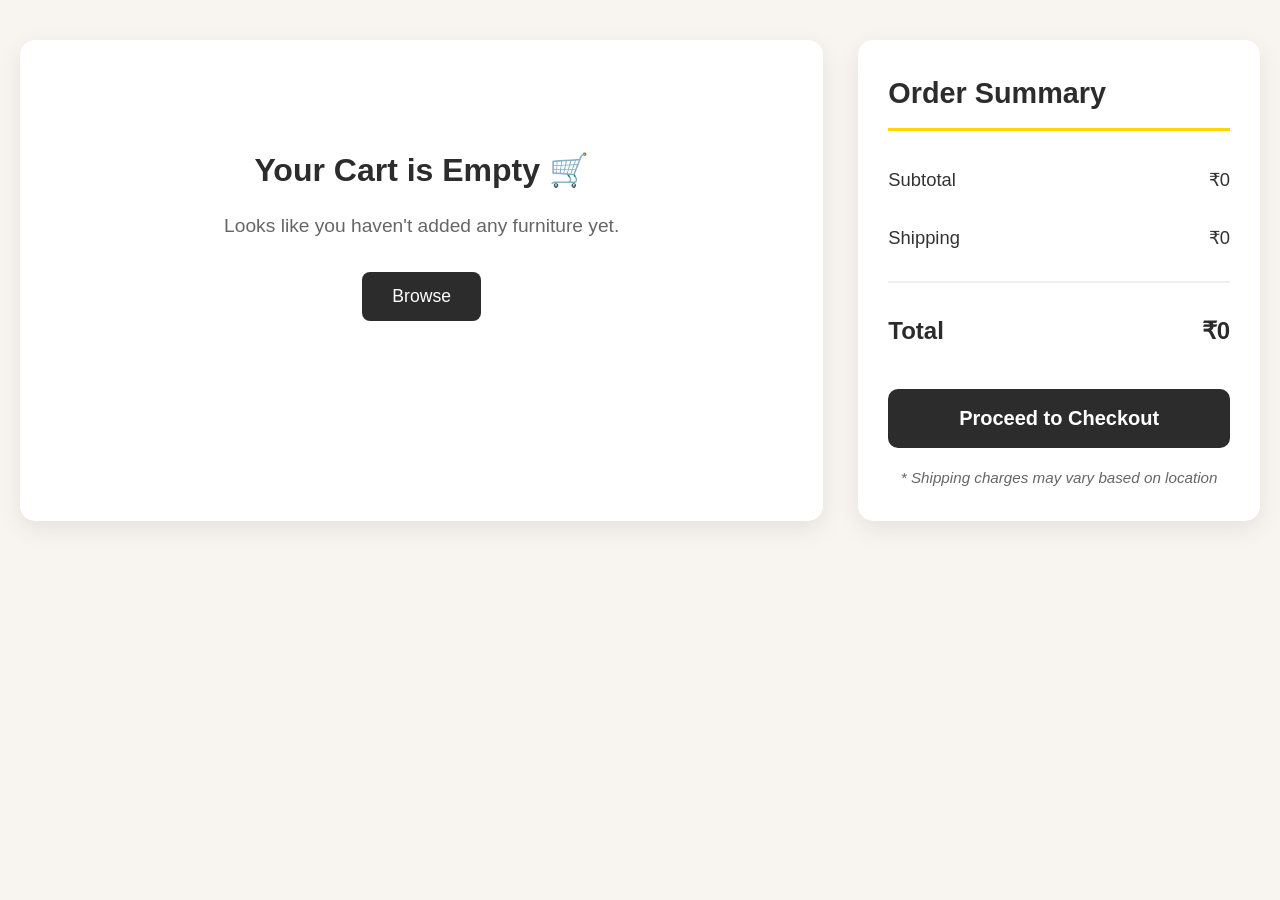
<file: MAIN PAGE/cart.html>
<!DOCTYPE html>
<html lang="en">
<head>
  <meta charset="UTF-8">
  <meta name="viewport" content="width=device-width, initial-scale=1.0">
  <title>Your Cart - Sofa Collections</title>
  <link rel="stylesheet" href="cart.css">
</head>
<body>

  <section class="cart-section">
    <div class="cart-container">
      
      <div class="cart-items" id="cart-items">
        
      </div>

      <div class="order-summary">
        <h2>Order Summary</h2>
        <div class="summary-row">
          <span>Subtotal</span>
          <span id="subtotal">₹0</span>
        </div>
        <div class="summary-row">
          <span>Shipping</span>
          <span id="shipping">₹499</span>
        </div>
        <hr>
        <div class="summary-row total">
          <span>Total</span>
          <span id="total">₹0</span>
        </div>

        <button class="checkout-btn" onclick="checkout()">Proceed to Checkout</button>
        
        <p class="note">* Shipping charges may vary based on location</p>
      </div>
    </div>
  </section>

  <script src="cart.js"></script>
</body>
</html>
</file>
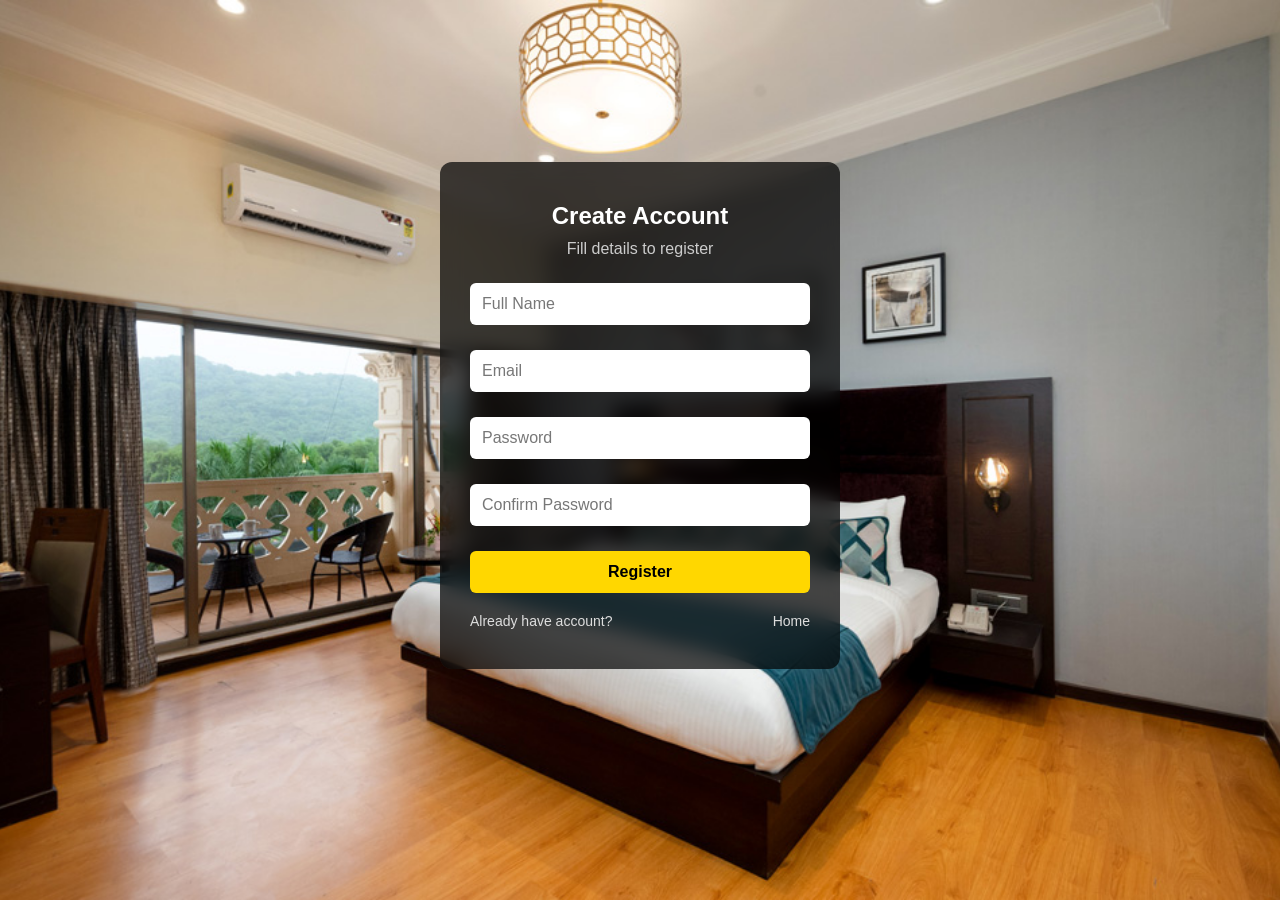
<file: MAIN PAGE/create account.html>
<!DOCTYPE html>
<html>
<head>
    <title>Create Account | UrbanNest</title>
    <link rel="stylesheet" href="LOGIN PAGE.css">
    <style>
        .error {
            color: red;
            font-size: 12px;
            margin-top: 5px;
        }
    </style>
</head>

<body class="login-body">

<section class="login-container">

    <div class="login-box">

        <h2>Create Account</h2>
        <p>Fill details to register</p>

        <form id="createAccountForm">

            <div class="input-box">
                <input type="text" id="name" required>
                <label>Full Name</label>
                <div class="error" id="nameError"></div>
            </div>

            <div class="input-box">
                <input type="email" id="email" required>
                <label>Email</label>
                <div class="error" id="emailError"></div>
            </div>

            <div class="input-box">
                <input type="password" id="password" required>
                <label>Password</label>
                <div class="error" id="passwordError"></div>
            </div>

            <div class="input-box">
                <input type="password" id="confirmPassword" required>
                <label>Confirm Password</label>
                <div class="error" id="confirmError"></div>
            </div>

            <button class="login-btn">Register</button>

            <div class="extra">
                <a href="LOGIN PAGE .html">Already have account?</a>
                <a href="index.html">Home</a>
            </div>

        </form>

    </div>

</section>

<script>
function isValidName(name) {
    for (let i = 0; i < name.length; i++) {
        let char = name[i];
        if (!((char >= 'a' && char <= 'z') || (char >= 'A' && char <= 'Z') || char === ' ')) {
            return false;
        }
    }
    return true;
}

function isValidPassword(pwd) {
    if (pwd.length < 8) return false;
    let hasUpper = false;
    let hasDigit = false;
    let hasSpecial = false;
    const specials = '@$!%*?&';
    for (let i = 0; i < pwd.length; i++) {
        let char = pwd[i];
        if (char >= 'A' && char <= 'Z') hasUpper = true;
        if (char >= '0' && char <= '9') hasDigit = true;
        if (specials.includes(char)) hasSpecial = true;
    }
    return hasUpper && hasDigit && hasSpecial;
}

function isValidEmail(email) {
    return email.includes('@') && email.includes('.') && email.indexOf('@') < email.lastIndexOf('.');
}

document.getElementById('createAccountForm').addEventListener('submit', function(e) {
    e.preventDefault();
    
    document.getElementById('nameError').textContent = '';
    document.getElementById('emailError').textContent = '';
    document.getElementById('passwordError').textContent = '';
    document.getElementById('confirmError').textContent = '';
    
    const name = document.getElementById('name').value;
    const email = document.getElementById('email').value;
    const password = document.getElementById('password').value;
    const confirmPassword = document.getElementById('confirmPassword').value;
    
    let isValid = true;
    
    if (!isValidName(name)) {
        document.getElementById('nameError').textContent = 'Name should not contain special characters.';
        isValid = false;
    }
    
    if (!isValidEmail(email)) {
        document.getElementById('emailError').textContent = 'Please enter a valid email.';
        isValid = false;
    }
    
    if (!isValidPassword(password)) {
        document.getElementById('passwordError').textContent = 'Password must be at least 8 characters with 1 uppercase, 1 number, and 1 special character.';
        isValid = false;
    }
    
    if (password !== confirmPassword) {
        document.getElementById('confirmError').textContent = 'Passwords do not match.';
        isValid = false;
    }
    
    if (isValid) {
        alert('Account created successfully!');

    }
});
</script>

</body>
</html>
</file>
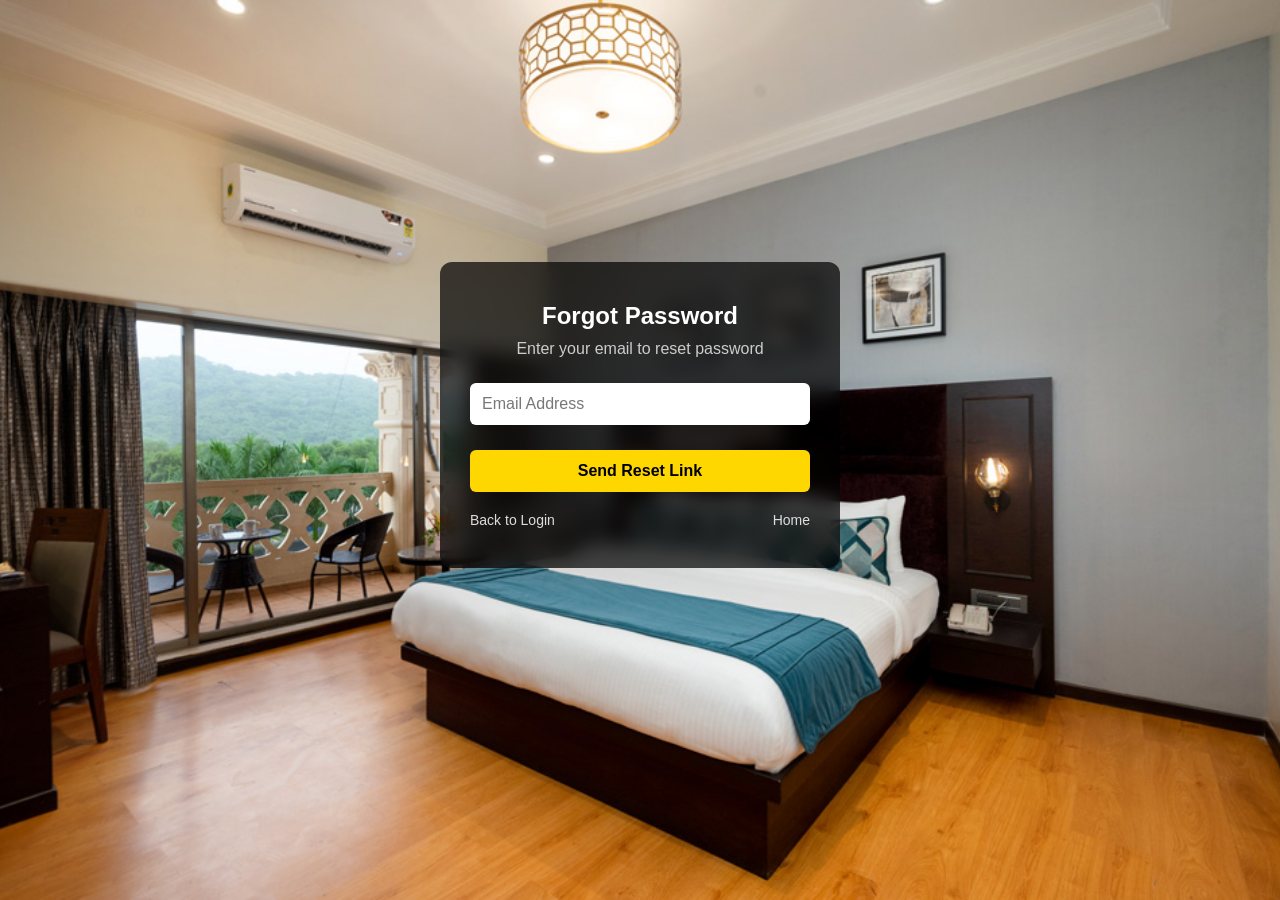
<file: MAIN PAGE/FORGOT PASSWORD.html>
<!DOCTYPE html>
<html>
<head>
    <title>Forgot Password | UrbanNest</title>
    <link rel="stylesheet" href="LOGIN PAGE.css">
</head>

<body class="login-body">

<section class="login-container">

    <div class="login-box">

        <h2>Forgot Password</h2>
        <p>Enter your email to reset password</p>

        <form>

            <div class="input-box">
                <input type="email" required>
                <label>Email Address</label>
            </div>

            <button class="login-btn">Send Reset Link</button>

            <div class="extra">
                <a href="LOGIN PAGE .html">Back to Login</a>
                <a href="index.html">Home</a>
            </div>

        </form>

    </div>

</section>

</body>
</html>
</file>
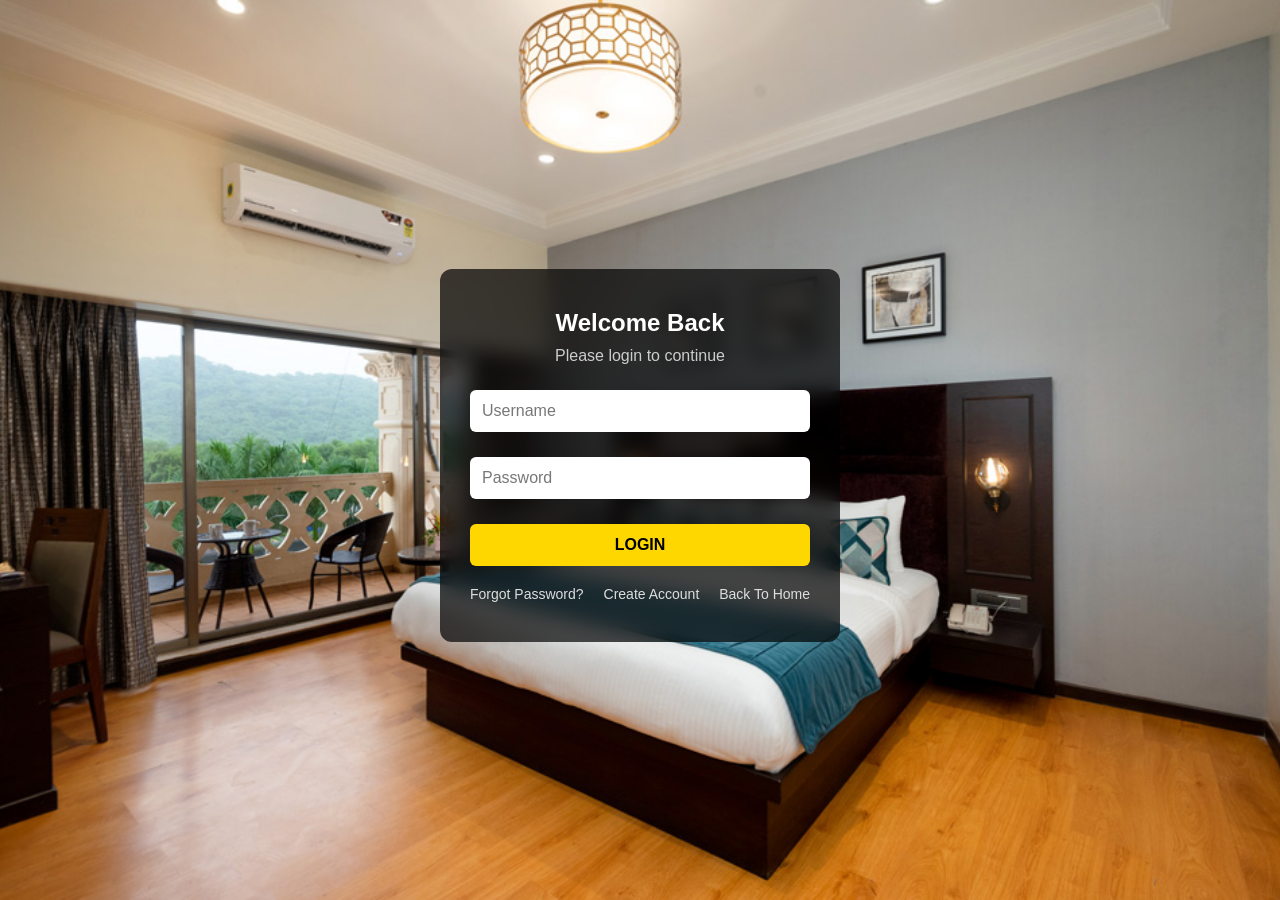
<file: MAIN PAGE/LOGIN PAGE .html>
<!DOCTYPE html>
<html>
<head>
    <title>Login |UrbanNest</title>
    <link rel="stylesheet" href="LOGIN PAGE.css">
    <style>
        .error {
            color: red;
            font-size: 12px;
            margin-top: 5px;
        }
    </style>
</head>
<body class="login-body">

<header>
    <div class="logo"></div>
</header>
<section class="login-container">

    <div class="login-box">

        <h2>Welcome Back</h2>
        <p>Please login to continue</p>

        <form id="loginForm">

            <div class="input-box">
                <input type="text" id="username" required>
                <label>Username</label>
                <div class="error" id="usernameError"></div>
            </div>

            <div class="input-box">
                <input type="password" id="loginPassword" required>
                <label>Password</label>
                <div class="error" id="loginPasswordError"></div>
            </div>

            <button class="login-btn">LOGIN</button>

            <div class="extra">
                <a href="FORGOT PASSWORD.html">Forgot Password?</a>
                <a href="create account.html">Create Account</a>
                <a href="index.html">Back To Home</a>
            </div>

        </form>

    </div>

</section>

<div class="explosion" id="explosion"></div>

<script>
document.querySelector(".login-btn").addEventListener("click", function(e){
    e.preventDefault(); // stop form submit for demo
    
    // Clear previous errors
    document.getElementById('usernameError').textContent = '';
    document.getElementById('loginPasswordError').textContent = '';
    
    const username = document.getElementById('username').value;
    const password = document.getElementById('loginPassword').value;
    
    let isValid = true;
    
    if (username.trim() === '') {
        document.getElementById('usernameError').textContent = 'Username is required.';
        isValid = false;
    }
    
    if (password.trim() === '') {
        document.getElementById('loginPasswordError').textContent = 'Password is required.';
        isValid = false;
    }
    
    if (isValid) {
        const explosion = document.getElementById("explosion");

        explosion.classList.add("active");

        setTimeout(() => {
            alert("Login Successful 🚀");
            
        }, 1200);
    }
});
</script>
</body>
</html>
</file>
<file: MAIN PAGE/cart.css>
* {
  margin: 0;
  padding: 0;
  box-sizing: border-box;
}

body {
  font-family: 'Arial', 'Helvetica', sans-serif;
  background-color: #f8f4f0;
  color: #333;
  line-height: 1.6;
}

.cart-section {
  padding: 40px 20px;
  max-width: 1300px;
  margin: 0 auto;
}

.cart-container {
  display: grid;
  grid-template-columns: 2fr 1fr;
  gap: 35px;
}

.cart-items {
  background: white;
  border-radius: 15px;
  padding: 25px;
  box-shadow: 0 8px 25px rgba(0, 0, 0, 0.08);
  min-height: 400px;
}

.cart-item {
  display: flex;
  gap: 20px;
  padding: 20px 0;
  border-bottom: 1px solid #eee;
}

.cart-item:last-child {
  border-bottom: none;
}

.cart-item img {
  width: 130px;
  height: 130px;
  object-fit: cover;
  border-radius: 10px;
  box-shadow: 0 4px 10px rgba(0, 0, 0, 0.1);
}

.item-details {
  flex: 1;
  display: flex;
  flex-direction: column;
}

.item-details h3 {
  margin: 0 0 10px 0;
  font-size: 1.35rem;
  color: #2c2c2c;
}

.price {
  font-size: 1.45rem;
  font-weight: bold;
  color: #2c2c2c;
  margin-bottom: 12px;
}

.quantity {
  display: flex;
  align-items: center;
  gap: 12px;
  margin: 10px 0;
}

.quantity button {
  width: 36px;
  height: 36px;
  border: 2px solid #ddd;
  background: white;
  font-size: 1.4rem;
  font-weight: bold;
  cursor: pointer;
  border-radius: 8px;
  transition: all 0.2s;
}

.quantity button:hover {
  background: #2c2c2c;
  color: white;
  border-color: #2c2c2c;
}

.quantity span {
  font-size: 1.3rem;
  font-weight: 600;
  min-width: 40px;
  text-align: center;
}

.remove-btn {
  background: #e63939;
  color: white;
  border: none;
  padding: 10px 18px;
  border-radius: 8px;
  cursor: pointer;
  font-size: 1rem;
  align-self: flex-start;
  margin-top: 8px;
  transition: all 0.3s;
}

.remove-btn:hover {
  background: #c11212;
  transform: translateY(-2px);
}

.order-summary {
  background: white;
  border-radius: 15px;
  padding: 30px;
  box-shadow: 0 8px 25px rgba(0, 0, 0, 0.08);
  height: fit-content;
  position: sticky;
  top: 20px;
}

.order-summary h2 {
  margin-bottom: 20px;
  color: #2c2c2c;
  font-size: 1.8rem;
  border-bottom: 3px solid #ffd700;
  padding-bottom: 12px;
}

.summary-row {
  display: flex;
  justify-content: space-between;
  padding: 14px 0;
  font-size: 1.15rem;
}

.summary-row.total {
  font-size: 1.5rem;
  font-weight: bold;
  color: #2c2c2c;
  margin-top: 10px;
}

hr {
  border: none;
  height: 2px;
  background: #eee;
  margin: 15px 0;
}

.checkout-btn {
  width: 100%;
  background: #2c2c2c;
  color: white;
  border: none;
  padding: 18px;
  font-size: 1.25rem;
  font-weight: bold;
  border-radius: 10px;
  cursor: pointer;
  margin-top: 25px;
  transition: all 0.4s;
}

.checkout-btn:hover {
  background: #ffd700;
  color: #2c2c2c;
  transform: translateY(-3px);
}

.note {
  font-size: 0.95rem;
  color: #666;
  text-align: center;
  margin-top: 18px;
  font-style: italic;
}

.empty-cart {
  text-align: center;
  padding: 80px 20px;
  color: #666;
}

.empty-cart h2 {
  font-size: 2rem;
  margin-bottom: 15px;
  color: #2c2c2c;
}

.empty-cart p {
  font-size: 1.2rem;
  margin-bottom: 30px;
}

.browse-btn {
  display: inline-block;
  background: #2c2c2c;
  color: white;
  padding: 14px 30px;
  border-radius: 8px;
  text-decoration: none;
  font-size: 1.1rem;
  transition: all 0.3s;
  border: none;
  cursor: pointer;
}

.browse-btn:hover {
  background: #ffd700;
  color: #2c2c2c;
}

@media (max-width: 992px) {
  .cart-container {
    grid-template-columns: 1fr;
    gap: 25px;
  }
}

@media (max-width: 600px) {
  .cart-item {
    flex-direction: column;
    text-align: center;
  }
  
  .cart-item img {
    margin: 0 auto;
  }
}
</file>
<file: MAIN PAGE/LOGIN PAGE.css>
* {
    margin: 0;
    padding: 0;
    box-sizing: border-box;
    font-family: Arial, sans-serif;
}

.logo {
    font-size: 24px;
    font-weight: bold;
    padding: 20px;
    color: white;
}

.login-body {
    background: url("../photos/background.jpg") no-repeat center center/cover;
    min-height: 100vh;
}

.login-container {
    min-height: calc(100vh - 70px);
    display: flex;
    justify-content: center;
    align-items: center;
    padding: 20px;
}

.login-box {
    background: rgba(0,0,0,0.7);
    padding: 40px 30px;
    width: 100%;
    max-width: 400px;
    border-radius: 12px;
    color: white;
    text-align: center;
    backdrop-filter: blur(10px);
}

.login-box h2 {
    margin-bottom: 10px;
}

.login-box p {
    margin-bottom: 25px;
    color: #ccc;
}

.input-box {
    position: relative;
    margin-bottom: 25px;
}

.input-box input {
    width: 100%;
    padding: 12px;
    border: none;
    outline: none;
    border-radius: 6px;
    font-size: 16px;
}

.input-box label {
    position: absolute;
    left: 12px;
    top: 12px;
    color: #777;
    transition: 0.3s;
    pointer-events: none;
}

.input-box input:focus + label,
.input-box input:valid + label {
    top: -10px;
    left: 10px;
    background: black;
    padding: 0 5px;
    font-size: 12px;
    color: #ffd700;
}

.login-btn {
    width: 100%;
    padding: 12px;
    border: none;
    border-radius: 6px;
    background: #ffd700;
    font-size: 16px;
    font-weight: bold;
    cursor: pointer;
    transition: 0.3s;
}

.login-btn:hover {
    background: #ffcc00;
}

.extra {
    margin-top: 20px;
    display: flex;
    justify-content: space-between;
    flex-wrap: wrap;
    gap: 10px;
}

.extra a {
    color: #ddd;
    font-size: 14px;
    text-decoration: none;
}

.extra a:hover {
    color: #ffd700;
}

@media (max-width: 768px) {
    .login-box {
        padding: 30px 20px;
    }

    .extra {
        flex-direction: column;
        align-items: center;
    }

    .extra a {
        font-size: 13px;
    }
}

@media (max-width: 480px) {
    .login-box {
        padding: 25px 15px;
    }

    .login-box h2 {
        font-size: 20px;
    }

    .login-box p {
        font-size: 14px;
    }

    .login-btn {
        font-size: 14px;
    }
}

.explosion {
    position: fixed;
    top: 50%;
    left: 50%;
    width: 10px;
    height: 10px;
    pointer-events: none;
    transform: translate(-50%, -50%);
    z-index: 9999;
}

.explosion.active::before,
.explosion.active::after {
    content: "";
    position: absolute;
    width: 200px;
    height: 200px;
    border-radius: 50%;
    background: radial-gradient(circle, #ffd700 10%, transparent 60%);
    animation: explode 1s ease-out forwards;
}

.explosion.active::after {
    background: none;
    box-shadow:
        0 -100px #ffd700,
        70px -70px #ffcc00,
        100px 0 #ffaa00,
        70px 70px #ffcc00,
        0 100px #ffd700,
        -70px 70px #ffcc00,
        -100px 0 #ffaa00,
        -70px -70px #ffcc00;
    width: 8px;
    height: 8px;
    animation: particles 1s ease-out forwards;
}

@keyframes explode {
    0% {
        transform: scale(0);
        opacity: 1;
    }
    100% {
        transform: scale(4);
        opacity: 0;
    }
}

@keyframes particles {
    0% {
        transform: scale(0);
        opacity: 1;
    }
    100% {
        transform: scale(2);
        opacity: 0;
    }
}
</file>
